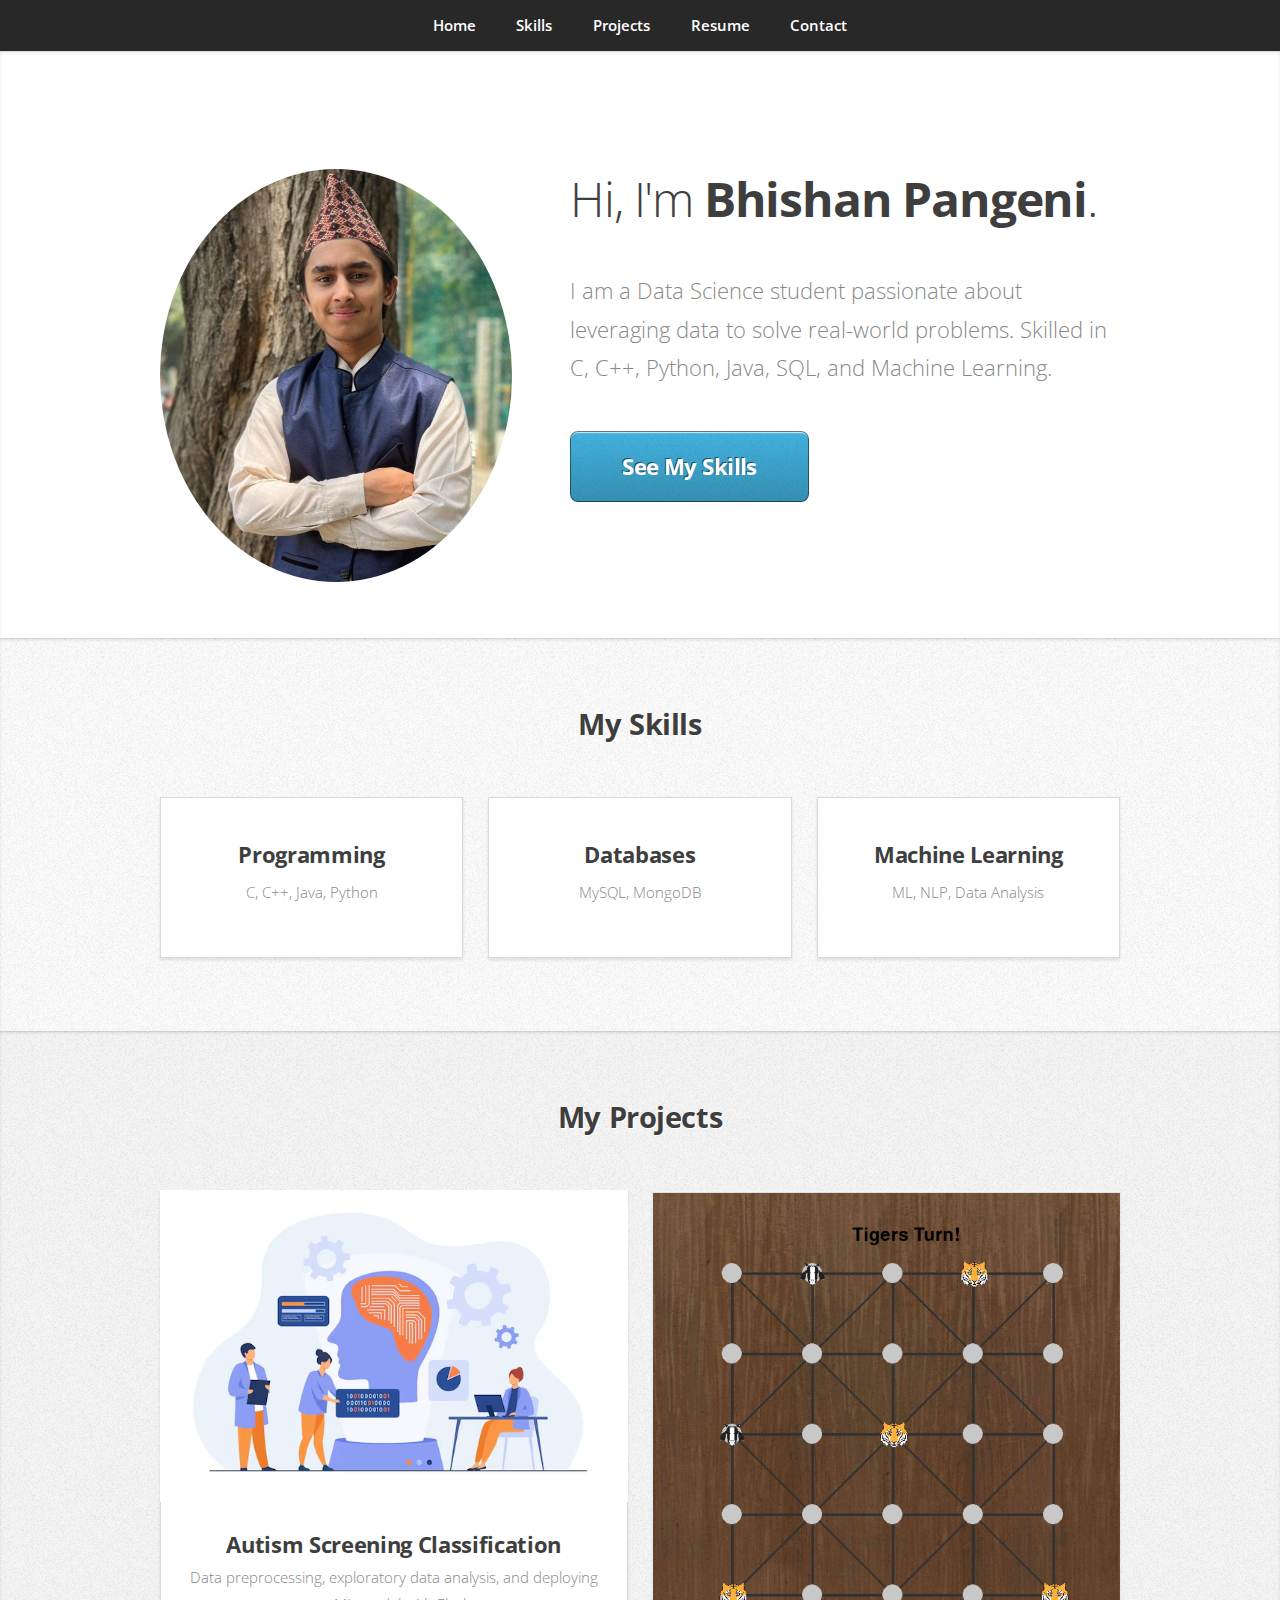
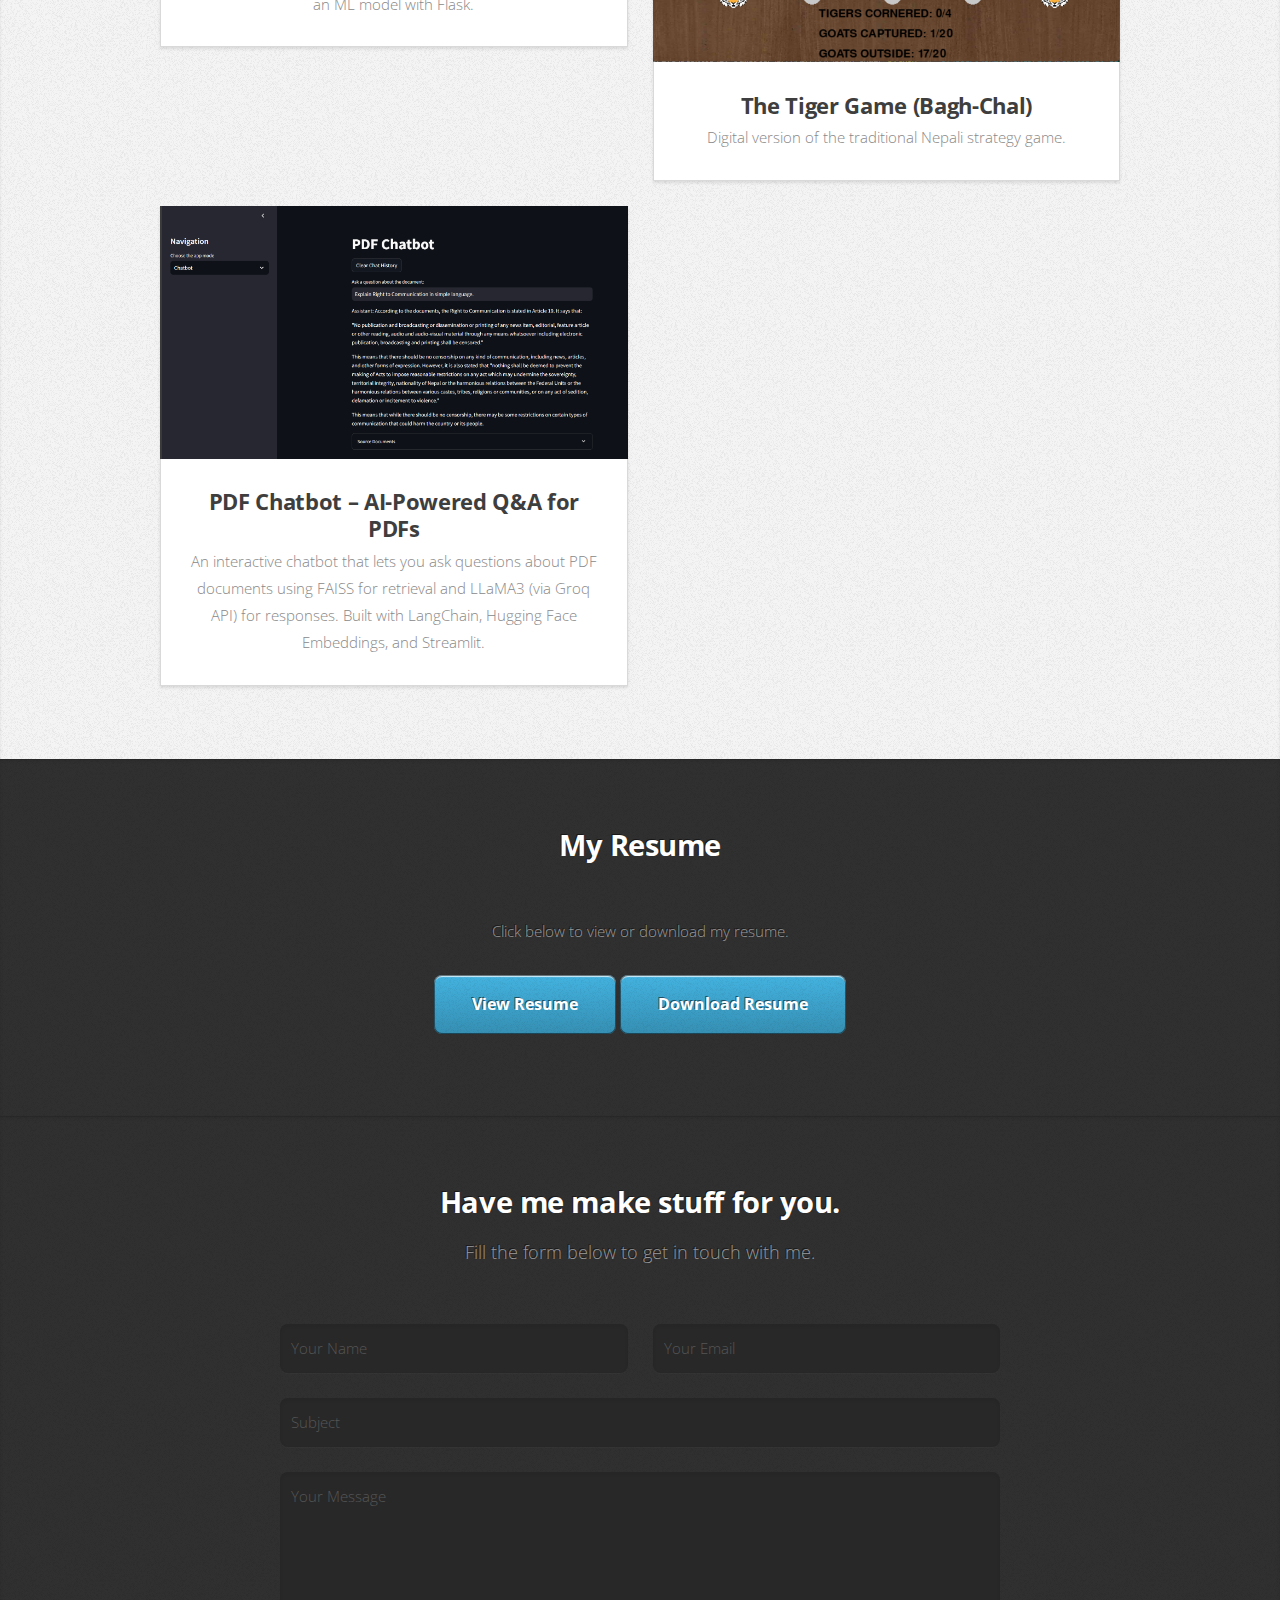
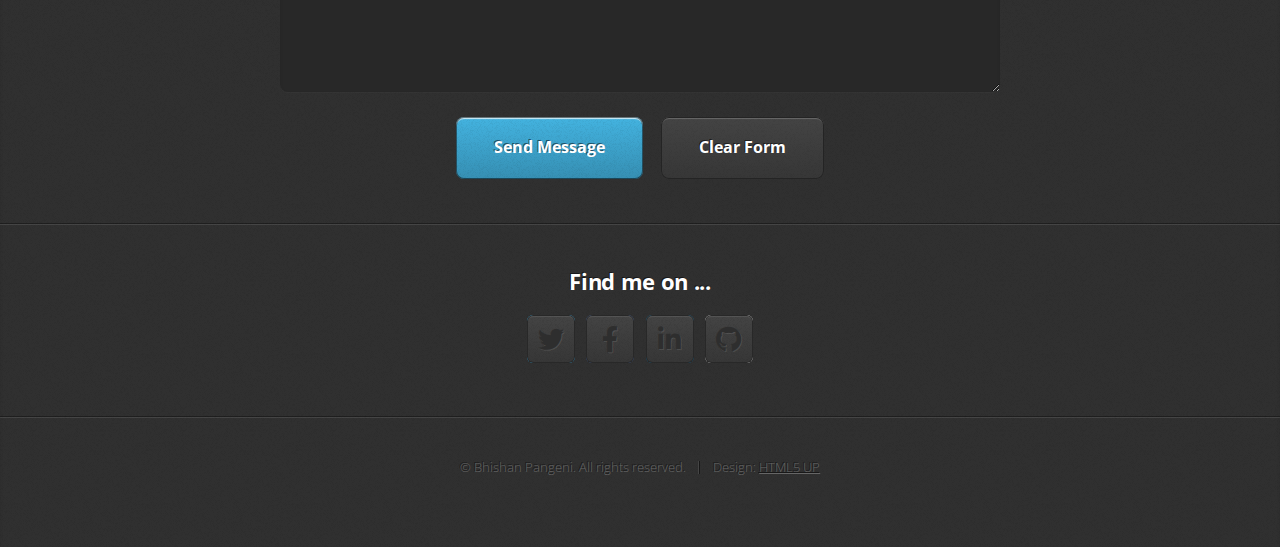
<file: index.html>
<!DOCTYPE HTML>
<html lang="en">
<head>
    <meta charset="utf-8" name="viewport" content="width=device-width, initial-scale=1" />
    <meta name="description" content="General about Bhishan Pangeni" />
    <meta name="author" content="Bhishan Pangeni" />
    <title>Bhishan Pangeni</title>

    <!-- Favicon -->
    <link rel="icon" href="https://bhishanpangeni.com.np/assets/favicon.ico" type="image/x-icon" />
    
    <!-- Stylesheets -->
    <!-- <link rel="stylesheet" href="https://cdnjs.cloudflare.com/ajax/libs/font-awesome/4.7.0/css/font-awesome.min.css"> -->
    <link rel="stylesheet" href="assets/css/main.css" />
</head>

<body class="is-preload">

    <!-- Navigation -->
    <nav id="nav">
        <ul class="container">
            <li><a href="#top">Home</a></li>
            <li><a href="#work">Skills</a></li>
            <li><a href="#portfolio">Projects</a></li>
            <li><a href="#resume">Resume</a></li>
            <li><a href="#contact">Contact</a></li>
        </ul>
    </nav>

    <!-- Home Section -->
    <article id="top" class="wrapper style1">
        <div class="container">
            <div class="row">
                <div class="col-4 col-5-large col-12-medium">
                    <span class="image fit"><img src="images/BhishanPangeni_photo_half.jpg" alt="Bhishan Pangeni" /></span>
                </div>
                <div class="col-8 col-7-large col-12-medium">
                    <header>
                        <h1>Hi, I'm <strong>Bhishan Pangeni</strong>.</h1>
                    </header>
                    <p>I am a Data Science student passionate about leveraging data to solve real-world problems.
                        Skilled in C, C++, Python, Java, SQL, and Machine Learning.</p>
                    <a href="#work" class="button large scrolly">See My Skills</a>
                </div>
            </div>
        </div>
    </article>

    <!-- Skills Section -->
    <article id="work" class="wrapper style2">
        <div class="container">
            <header>
                <h2>My Skills</h2>
            </header>
            <div class="row aln-center">
                <div class="col-4 col-6-medium col-12-small">
                    <section class="box style1">
                        <h3>Programming</h3>
                        <p>C, C++, Java, Python</p>
                    </section>
                </div>
                <div class="col-4 col-6-medium col-12-small">
                    <section class="box style1">
                        <h3>Databases</h3>
                        <p>MySQL, MongoDB</p>
                    </section>
                </div>
                <div class="col-4 col-6-medium col-12-small">
                    <section class="box style1">
                        <h3>Machine Learning</h3>
                        <p>ML, NLP, Data Analysis</p>
                    </section>
                </div>
            </div>
        </div>
    </article>

    <!-- Projects Section -->
    <article id="portfolio" class="wrapper style3">
        <div class="container">
            <header>
                <h2>My Projects</h2>
            </header>
            <div class="row">
                <div class="col-6 col-12-medium">
                    <article class="box style2">
                        <a href="https://github.com/bhishanP/Autism-Prediction" class="image featured"><img src="images/Autism.avif" alt="Autism Screening" /></a>
                        <h3><a href="https://github.com/bhishanP/Autism-Prediction">Autism Screening Classification</a></h3>
                        <p>Data preprocessing, exploratory data analysis, and deploying an ML model with Flask.</p>
                    </article>
                </div>
                <div class="col-6 col-12-medium">
                    <article class="box style2">
                        <a href="https://github.com/bhishanP/Bagh-Chal" class="image featured">
                            <img src="images/BaghChal.png" alt="Bagh Chal" />
                        </a>
                        <h3><a href="https://github.com/bhishanP/Bagh-Chal">The Tiger Game (Bagh-Chal)</a></h3>
                        <p>Digital version of the traditional Nepali strategy game.</p>
                    </article>
                </div>
                <div class="col-6 col-12-medium">
                    <article class="box style2">
                        <a href="https://github.com/bhishanP/AskLegal" class="image featured">
                            <img src="images/AskLegal.png" alt="AskLegal" />
                        </a>
                        <h3><a href="https://github.com/bhishanP/AskLegal">PDF Chatbot – AI-Powered Q&A for PDFs</a></h3>
                        <p>An interactive chatbot that lets you ask questions about PDF documents using FAISS for retrieval and LLaMA3 (via Groq API) for responses. Built with LangChain, Hugging Face Embeddings, and Streamlit.</p>
                    </article>
                </div>
            </div>
        </div>
    </article>

    <!-- Resume Section -->
    <article id="resume" class="wrapper style4">
        <div class="container medium">
            <header>
                <h2>My Resume</h2>
            </header>
            <p>Click below to view or download my resume.</p>
            <div class="row aln-center">
                <div class="col-12">
                    <a href="https://drive.google.com/file/d/1sBPSlutgo-RVxF3z5ptQyAJtldnj8dp5/view?usp=sharing" target="_blank" rel="noopener" class="button">View Resume</a>
                    <a href="https://drive.google.com/file/d/1sBPSlutgo-RVxF3z5ptQyAJtldnj8dp5/view?usp=sharing" download class="button">Download Resume</a>
                </div>
            </div>
        </div>
    </article>

    <!-- Contact Section -->
    <article id="contact" class="wrapper style4">
        <div class="container medium">
            <header>
                <h2>Have me make stuff for you.</h2>
                <p>Fill the form below to get in touch with me.</p>
            </header>
            <form action="https://formspree.io/f/xvgzqdvp" method="POST">
                <div class="row">
                    <div class="col-6 col-12-small">
                        <input type="text" name="name" placeholder="Your Name" required />
                    </div>
                    <div class="col-6 col-12-small">
                        <input type="text" name="email" placeholder="Your Email" required />
                    </div>
                    <div class="col-12">
                        <input type="text" name="subject" placeholder="Subject" required />
                    </div>
                    <div class="col-12">
                        <textarea name="message" placeholder="Your Message" required></textarea>
                    </div>
                    <div class="col-12">
                        <ul class="actions">
                            <li><input type="submit" value="Send Message" /></li>
                            <li><input type="reset" value="Clear Form" class="alt" /></li>
                        </ul>
                    </div>
                </div>
            </form>
        </div>
        <div class="col-12">
            <hr />
            <h3>Find me on ...</h3>
            <ul class="social">
                <li><a href="https://x.com/BhishanPangeni" class="icon brands fa-twitter"><span class="label">Twitter</span></a></li>
                <li><a href="https://www.facebook.com/bhishan666" class="icon brands fa-facebook-f"><span class="label">Facebook</span></a></li>
                <li><a href="https://www.linkedin.com/in/bhishanP" class="icon brands fa-linkedin-in"><span class="label">LinkedIn</span></a></li>
                <li><a href="https://github.com/bhishanP/" class="icon brands fa-github"><span class="label">Github</span></a></li>
            </ul>
            <hr />
        </div>
    </div>
    <footer>
        <ul id="copyright">
            <li>&copy; Bhishan Pangeni. All rights reserved.</li><li>Design: <a href="http://html5up.net">HTML5 UP</a></li>
        </ul>
    </footer>
</div>
    </article>

    <!-- Scripts -->
    <script src="assets/js/jquery.min.js"></script>
    <script src="assets/js/jquery.scrolly.min.js"></script>
    <script src="assets/js/browser.min.js"></script>
    <script src="assets/js/breakpoints.min.js"></script>
    <script src="assets/js/util.js"></script>
    <script src="assets/js/main.js"></script>

    <!-- Cloudflare Security Script (Replace with your Cloudflare script) -->
    <!-- <script defer src="https://your-cloudflare-script.js"></script> -->

</body>
</html>
</file>
<file: assets/css/main.css>
@import url("https://fonts.googleapis.com/css?family=Open+Sans:300,300italic,600,600italic,700");
@import url("fontawesome-all.min.css");

/*
	Miniport by HTML5 UP
	html5up.net | @ajlkn
	Free for personal and commercial use under the CCA 3.0 license (html5up.net/license)
*/

html, body, div, span, applet, object,
iframe, h1, h2, h3, h4, h5, h6, p, blockquote,
pre, a, abbr, acronym, address, big, cite,
code, del, dfn, em, img, ins, kbd, q, s, samp,
small, strike, strong, sub, sup, tt, var, b,
u, i, center, dl, dt, dd, ol, ul, li, fieldset,
form, label, legend, table, caption, tbody,
tfoot, thead, tr, th, td, article, aside,
canvas, details, embed, figure, figcaption,
footer, header, hgroup, menu, nav, output, ruby,
section, summary, time, mark, audio, video {
	margin: 0;
	padding: 0;
	border: 0;
	font-size: 100%;
	font: inherit;
	vertical-align: baseline;}

article, aside, details, figcaption, figure,
footer, header, hgroup, menu, nav, section {
	display: block;}

body {
	line-height: 1;
}

ol, ul {
	list-style: none;
}

blockquote, q {
	quotes: none;
}

	blockquote:before, blockquote:after, q:before, q:after {
		content: '';
		content: none;
	}

table {
	border-collapse: collapse;
	border-spacing: 0;
}

body {
	-webkit-text-size-adjust: none;
}

mark {
	background-color: transparent;
	color: inherit;
}

input::-moz-focus-inner {
	border: 0;
	padding: 0;
}

input, select, textarea {
	-moz-appearance: none;
	-webkit-appearance: none;
	-ms-appearance: none;
	appearance: none;
}

/* Basic */

	html {
		box-sizing: border-box;
	}

	*, *:before, *:after {
		box-sizing: inherit;
	}

	body {
		padding-top: 3.5em;
	}

		body.is-preload *, body.is-preload *:before, body.is-preload *:after {
			-moz-animation: none !important;
			-webkit-animation: none !important;
			-ms-animation: none !important;
			animation: none !important;
			-moz-transition: none !important;
			-webkit-transition: none !important;
			-ms-transition: none !important;
			transition: none !important;
		}

	body, input, textarea, select {
		font-family: 'Open Sans', sans-serif;
		line-height: 1.85em;
		color: #888;
		font-weight: 300;
		font-size: 13pt;
	}

	a {
		-moz-transition: color .2s ease-in-out;
		-webkit-transition: color .2s ease-in-out;
		-ms-transition: color .2s ease-in-out;
		transition: color .2s ease-in-out;
		color: #43B3E0;
		text-decoration: underline;
	}

		a:hover {
			color: #43bff0 !important;
		}

		a img {
			border: 0;
		}

	b, strong {
		font-weight: 600;
		color: #3e3e3e;
	}

	i, em {
		font-style: italic;
	}

	sub {
		position: relative;
		top: 0.5em;
		font-size: 0.8em;
	}

	sup {
		position: relative;
		top: -0.5em;
		font-size: 0.8em;
	}

	blockquote {
		border-left: solid 0.75em #eee;
		padding: 1em 0 1em 1.5em;
		font-style: italic;
	}

	h1, h2, h3, h4, h5, h6 {
		color: #3e3e3e;
		margin: 0 0 0.75em 0;
	}

	h1 a, h2 a, h3 a, h4 a, h5 a, h6 a {
		text-decoration: none;
		color: inherit;
	}

	h2, h3, h4, h5, h6 {
		font-weight: 700;
	}

	h1 {
		font-size: 3.25em;
		letter-spacing: -0.025em;
		font-weight: 300;
	}

		h1 strong {
			font-weight: 700;
		}

	h2 {
		font-size: 2em;
		letter-spacing: -0.015em;
	}

	h3 {
		font-size: 1.5em;
		letter-spacing: -0.015em;
	}

	em, i {
		font-style: italic;
	}

	br.clear {
		clear: both;
	}

	hr {
		border: 0;
		border-top: solid 1px #444;
		border-top-color: rgba(0, 0, 0, 0.35);
		box-shadow: 0px 1px 0px 0px rgba(255, 255, 255, 0.1);
		height: 1px;
		margin: 3em 0;
	}

	p, ul, ol, dl, table {
		margin-bottom: 2em;
	}

	header {
		margin: 0 0 3em 0;
	}

		header > p {
			font-size: 1.25em;
			margin: 0;
		}

	footer {
		margin: 3em 0 0 0;
	}

		footer > p {
			font-size: 1.25em;
		}

/* Container */

	.container {
		margin: 0 auto;
		max-width: calc(100% - 50px);
		width: 1200px;
	}

		.container.medium {
			width: 900px;
		}

		@media screen and (max-width: 1680px) {

			.container {
				width: 1200px;
			}

				.container.medium {
					width: 900px;
				}

		}

		@media screen and (max-width: 1280px) {

			.container {
				width: 960px;
			}

				.container.medium {
					width: 720px;
				}

		}

		@media screen and (max-width: 980px) {

			.container {
				width: 100%;
			}

				.container.medium {
					width: 75%;
				}

		}

		@media screen and (max-width: 736px) {

			.container {
				width: 100%;
				max-width: calc(100% - 30px);
			}

				.container.medium {
					width: 100%;
				}

		}

/* Row */

	.row {
		display: flex;
		flex-wrap: wrap;
		box-sizing: border-box;
		align-items: stretch;
	}

		.row > * {
			box-sizing: border-box;
		}

		.row.gtr-uniform > * > :last-child {
			margin-bottom: 0;
		}

		.row.aln-left {
			justify-content: flex-start;
		}

		.row.aln-center {
			justify-content: center;
		}

		.row.aln-right {
			justify-content: flex-end;
		}

		.row.aln-top {
			align-items: flex-start;
		}

		.row.aln-middle {
			align-items: center;
		}

		.row.aln-bottom {
			align-items: flex-end;
		}

		.row > .imp {
			order: -1;
		}

		.row > .col-1 {
			width: 8.33333%;
		}

		.row > .off-1 {
			margin-left: 8.33333%;
		}

		.row > .col-2 {
			width: 16.66667%;
		}

		.row > .off-2 {
			margin-left: 16.66667%;
		}

		.row > .col-3 {
			width: 25%;
		}

		.row > .off-3 {
			margin-left: 25%;
		}

		.row > .col-4 {
			width: 33.33333%;
		}

		.row > .off-4 {
			margin-left: 33.33333%;
		}

		.row > .col-5 {
			width: 41.66667%;
		}

		.row > .off-5 {
			margin-left: 41.66667%;
		}

		.row > .col-6 {
			width: 50%;
		}

		.row > .off-6 {
			margin-left: 50%;
		}

		.row > .col-7 {
			width: 58.33333%;
		}

		.row > .off-7 {
			margin-left: 58.33333%;
		}

		.row > .col-8 {
			width: 66.66667%;
		}

		.row > .off-8 {
			margin-left: 66.66667%;
		}

		.row > .col-9 {
			width: 75%;
		}

		.row > .off-9 {
			margin-left: 75%;
		}

		.row > .col-10 {
			width: 83.33333%;
		}

		.row > .off-10 {
			margin-left: 83.33333%;
		}

		.row > .col-11 {
			width: 91.66667%;
		}

		.row > .off-11 {
			margin-left: 91.66667%;
		}

		.row > .col-12 {
			width: 100%;
		}

		.row > .off-12 {
			margin-left: 100%;
		}

		.row.gtr-0 {
			margin-top: 0px;
			margin-left: 0px;
		}

			.row.gtr-0 > * {
				padding: 0px 0 0 0px;
			}

			.row.gtr-0.gtr-uniform {
				margin-top: 0px;
			}

				.row.gtr-0.gtr-uniform > * {
					padding-top: 0px;
				}

		.row.gtr-25 {
			margin-top: -6.25px;
			margin-left: -6.25px;
		}

			.row.gtr-25 > * {
				padding: 6.25px 0 0 6.25px;
			}

			.row.gtr-25.gtr-uniform {
				margin-top: -6.25px;
			}

				.row.gtr-25.gtr-uniform > * {
					padding-top: 6.25px;
				}

		.row.gtr-50 {
			margin-top: -12.5px;
			margin-left: -12.5px;
		}

			.row.gtr-50 > * {
				padding: 12.5px 0 0 12.5px;
			}

			.row.gtr-50.gtr-uniform {
				margin-top: -12.5px;
			}

				.row.gtr-50.gtr-uniform > * {
					padding-top: 12.5px;
				}

		.row {
			margin-top: -25px;
			margin-left: -25px;
		}

			.row > * {
				padding: 25px 0 0 25px;
			}

			.row.gtr-uniform {
				margin-top: -25px;
			}

				.row.gtr-uniform > * {
					padding-top: 25px;
				}

		.row.gtr-150 {
			margin-top: -37.5px;
			margin-left: -37.5px;
		}

			.row.gtr-150 > * {
				padding: 37.5px 0 0 37.5px;
			}

			.row.gtr-150.gtr-uniform {
				margin-top: -37.5px;
			}

				.row.gtr-150.gtr-uniform > * {
					padding-top: 37.5px;
				}

		.row.gtr-200 {
			margin-top: -50px;
			margin-left: -50px;
		}

			.row.gtr-200 > * {
				padding: 50px 0 0 50px;
			}

			.row.gtr-200.gtr-uniform {
				margin-top: -50px;
			}

				.row.gtr-200.gtr-uniform > * {
					padding-top: 50px;
				}

		@media screen and (max-width: 1680px) {

			.row {
				display: flex;
				flex-wrap: wrap;
				box-sizing: border-box;
				align-items: stretch;
			}

				.row > * {
					box-sizing: border-box;
				}

				.row.gtr-uniform > * > :last-child {
					margin-bottom: 0;
				}

				.row.aln-left {
					justify-content: flex-start;
				}

				.row.aln-center {
					justify-content: center;
				}

				.row.aln-right {
					justify-content: flex-end;
				}

				.row.aln-top {
					align-items: flex-start;
				}

				.row.aln-middle {
					align-items: center;
				}

				.row.aln-bottom {
					align-items: flex-end;
				}

				.row > .imp-xlarge {
					order: -1;
				}

				.row > .col-1-xlarge {
					width: 8.33333%;
				}

				.row > .off-1-xlarge {
					margin-left: 8.33333%;
				}

				.row > .col-2-xlarge {
					width: 16.66667%;
				}

				.row > .off-2-xlarge {
					margin-left: 16.66667%;
				}

				.row > .col-3-xlarge {
					width: 25%;
				}

				.row > .off-3-xlarge {
					margin-left: 25%;
				}

				.row > .col-4-xlarge {
					width: 33.33333%;
				}

				.row > .off-4-xlarge {
					margin-left: 33.33333%;
				}

				.row > .col-5-xlarge {
					width: 41.66667%;
				}

				.row > .off-5-xlarge {
					margin-left: 41.66667%;
				}

				.row > .col-6-xlarge {
					width: 50%;
				}

				.row > .off-6-xlarge {
					margin-left: 50%;
				}

				.row > .col-7-xlarge {
					width: 58.33333%;
				}

				.row > .off-7-xlarge {
					margin-left: 58.33333%;
				}

				.row > .col-8-xlarge {
					width: 66.66667%;
				}

				.row > .off-8-xlarge {
					margin-left: 66.66667%;
				}

				.row > .col-9-xlarge {
					width: 75%;
				}

				.row > .off-9-xlarge {
					margin-left: 75%;
				}

				.row > .col-10-xlarge {
					width: 83.33333%;
				}

				.row > .off-10-xlarge {
					margin-left: 83.33333%;
				}

				.row > .col-11-xlarge {
					width: 91.66667%;
				}

				.row > .off-11-xlarge {
					margin-left: 91.66667%;
				}

				.row > .col-12-xlarge {
					width: 100%;
				}

				.row > .off-12-xlarge {
					margin-left: 100%;
				}

				.row.gtr-0 {
					margin-top: 0px;
					margin-left: 0px;
				}

					.row.gtr-0 > * {
						padding: 0px 0 0 0px;
					}

					.row.gtr-0.gtr-uniform {
						margin-top: 0px;
					}

						.row.gtr-0.gtr-uniform > * {
							padding-top: 0px;
						}

				.row.gtr-25 {
					margin-top: -6.25px;
					margin-left: -6.25px;
				}

					.row.gtr-25 > * {
						padding: 6.25px 0 0 6.25px;
					}

					.row.gtr-25.gtr-uniform {
						margin-top: -6.25px;
					}

						.row.gtr-25.gtr-uniform > * {
							padding-top: 6.25px;
						}

				.row.gtr-50 {
					margin-top: -12.5px;
					margin-left: -12.5px;
				}

					.row.gtr-50 > * {
						padding: 12.5px 0 0 12.5px;
					}

					.row.gtr-50.gtr-uniform {
						margin-top: -12.5px;
					}

						.row.gtr-50.gtr-uniform > * {
							padding-top: 12.5px;
						}

				.row {
					margin-top: -25px;
					margin-left: -25px;
				}

					.row > * {
						padding: 25px 0 0 25px;
					}

					.row.gtr-uniform {
						margin-top: -25px;
					}

						.row.gtr-uniform > * {
							padding-top: 25px;
						}

				.row.gtr-150 {
					margin-top: -37.5px;
					margin-left: -37.5px;
				}

					.row.gtr-150 > * {
						padding: 37.5px 0 0 37.5px;
					}

					.row.gtr-150.gtr-uniform {
						margin-top: -37.5px;
					}

						.row.gtr-150.gtr-uniform > * {
							padding-top: 37.5px;
						}

				.row.gtr-200 {
					margin-top: -50px;
					margin-left: -50px;
				}

					.row.gtr-200 > * {
						padding: 50px 0 0 50px;
					}

					.row.gtr-200.gtr-uniform {
						margin-top: -50px;
					}

						.row.gtr-200.gtr-uniform > * {
							padding-top: 50px;
						}

		}

		@media screen and (max-width: 1280px) {

			.row {
				display: flex;
				flex-wrap: wrap;
				box-sizing: border-box;
				align-items: stretch;
			}

				.row > * {
					box-sizing: border-box;
				}

				.row.gtr-uniform > * > :last-child {
					margin-bottom: 0;
				}

				.row.aln-left {
					justify-content: flex-start;
				}

				.row.aln-center {
					justify-content: center;
				}

				.row.aln-right {
					justify-content: flex-end;
				}

				.row.aln-top {
					align-items: flex-start;
				}

				.row.aln-middle {
					align-items: center;
				}

				.row.aln-bottom {
					align-items: flex-end;
				}

				.row > .imp-large {
					order: -1;
				}

				.row > .col-1-large {
					width: 8.33333%;
				}

				.row > .off-1-large {
					margin-left: 8.33333%;
				}

				.row > .col-2-large {
					width: 16.66667%;
				}

				.row > .off-2-large {
					margin-left: 16.66667%;
				}

				.row > .col-3-large {
					width: 25%;
				}

				.row > .off-3-large {
					margin-left: 25%;
				}

				.row > .col-4-large {
					width: 33.33333%;
				}

				.row > .off-4-large {
					margin-left: 33.33333%;
				}

				.row > .col-5-large {
					width: 41.66667%;
				}

				.row > .off-5-large {
					margin-left: 41.66667%;
				}

				.row > .col-6-large {
					width: 50%;
				}

				.row > .off-6-large {
					margin-left: 50%;
				}

				.row > .col-7-large {
					width: 58.33333%;
				}

				.row > .off-7-large {
					margin-left: 58.33333%;
				}

				.row > .col-8-large {
					width: 66.66667%;
				}

				.row > .off-8-large {
					margin-left: 66.66667%;
				}

				.row > .col-9-large {
					width: 75%;
				}

				.row > .off-9-large {
					margin-left: 75%;
				}

				.row > .col-10-large {
					width: 83.33333%;
				}

				.row > .off-10-large {
					margin-left: 83.33333%;
				}

				.row > .col-11-large {
					width: 91.66667%;
				}

				.row > .off-11-large {
					margin-left: 91.66667%;
				}

				.row > .col-12-large {
					width: 100%;
				}

				.row > .off-12-large {
					margin-left: 100%;
				}

				.row.gtr-0 {
					margin-top: 0px;
					margin-left: 0px;
				}

					.row.gtr-0 > * {
						padding: 0px 0 0 0px;
					}

					.row.gtr-0.gtr-uniform {
						margin-top: 0px;
					}

						.row.gtr-0.gtr-uniform > * {
							padding-top: 0px;
						}

				.row.gtr-25 {
					margin-top: -6.25px;
					margin-left: -6.25px;
				}

					.row.gtr-25 > * {
						padding: 6.25px 0 0 6.25px;
					}

					.row.gtr-25.gtr-uniform {
						margin-top: -6.25px;
					}

						.row.gtr-25.gtr-uniform > * {
							padding-top: 6.25px;
						}

				.row.gtr-50 {
					margin-top: -12.5px;
					margin-left: -12.5px;
				}

					.row.gtr-50 > * {
						padding: 12.5px 0 0 12.5px;
					}

					.row.gtr-50.gtr-uniform {
						margin-top: -12.5px;
					}

						.row.gtr-50.gtr-uniform > * {
							padding-top: 12.5px;
						}

				.row {
					margin-top: -25px;
					margin-left: -25px;
				}

					.row > * {
						padding: 25px 0 0 25px;
					}

					.row.gtr-uniform {
						margin-top: -25px;
					}

						.row.gtr-uniform > * {
							padding-top: 25px;
						}

				.row.gtr-150 {
					margin-top: -37.5px;
					margin-left: -37.5px;
				}

					.row.gtr-150 > * {
						padding: 37.5px 0 0 37.5px;
					}

					.row.gtr-150.gtr-uniform {
						margin-top: -37.5px;
					}

						.row.gtr-150.gtr-uniform > * {
							padding-top: 37.5px;
						}

				.row.gtr-200 {
					margin-top: -50px;
					margin-left: -50px;
				}

					.row.gtr-200 > * {
						padding: 50px 0 0 50px;
					}

					.row.gtr-200.gtr-uniform {
						margin-top: -50px;
					}

						.row.gtr-200.gtr-uniform > * {
							padding-top: 50px;
						}

		}

		@media screen and (max-width: 980px) {

			.row {
				display: flex;
				flex-wrap: wrap;
				box-sizing: border-box;
				align-items: stretch;
			}

				.row > * {
					box-sizing: border-box;
				}

				.row.gtr-uniform > * > :last-child {
					margin-bottom: 0;
				}

				.row.aln-left {
					justify-content: flex-start;
				}

				.row.aln-center {
					justify-content: center;
				}

				.row.aln-right {
					justify-content: flex-end;
				}

				.row.aln-top {
					align-items: flex-start;
				}

				.row.aln-middle {
					align-items: center;
				}

				.row.aln-bottom {
					align-items: flex-end;
				}

				.row > .imp-medium {
					order: -1;
				}

				.row > .col-1-medium {
					width: 8.33333%;
				}

				.row > .off-1-medium {
					margin-left: 8.33333%;
				}

				.row > .col-2-medium {
					width: 16.66667%;
				}

				.row > .off-2-medium {
					margin-left: 16.66667%;
				}

				.row > .col-3-medium {
					width: 25%;
				}

				.row > .off-3-medium {
					margin-left: 25%;
				}

				.row > .col-4-medium {
					width: 33.33333%;
				}

				.row > .off-4-medium {
					margin-left: 33.33333%;
				}

				.row > .col-5-medium {
					width: 41.66667%;
				}

				.row > .off-5-medium {
					margin-left: 41.66667%;
				}

				.row > .col-6-medium {
					width: 50%;
				}

				.row > .off-6-medium {
					margin-left: 50%;
				}

				.row > .col-7-medium {
					width: 58.33333%;
				}

				.row > .off-7-medium {
					margin-left: 58.33333%;
				}

				.row > .col-8-medium {
					width: 66.66667%;
				}

				.row > .off-8-medium {
					margin-left: 66.66667%;
				}

				.row > .col-9-medium {
					width: 75%;
				}

				.row > .off-9-medium {
					margin-left: 75%;
				}

				.row > .col-10-medium {
					width: 83.33333%;
				}

				.row > .off-10-medium {
					margin-left: 83.33333%;
				}

				.row > .col-11-medium {
					width: 91.66667%;
				}

				.row > .off-11-medium {
					margin-left: 91.66667%;
				}

				.row > .col-12-medium {
					width: 100%;
				}

				.row > .off-12-medium {
					margin-left: 100%;
				}

				.row.gtr-0 {
					margin-top: 0px;
					margin-left: 0px;
				}

					.row.gtr-0 > * {
						padding: 0px 0 0 0px;
					}

					.row.gtr-0.gtr-uniform {
						margin-top: 0px;
					}

						.row.gtr-0.gtr-uniform > * {
							padding-top: 0px;
						}

				.row.gtr-25 {
					margin-top: -6.25px;
					margin-left: -6.25px;
				}

					.row.gtr-25 > * {
						padding: 6.25px 0 0 6.25px;
					}

					.row.gtr-25.gtr-uniform {
						margin-top: -6.25px;
					}

						.row.gtr-25.gtr-uniform > * {
							padding-top: 6.25px;
						}

				.row.gtr-50 {
					margin-top: -12.5px;
					margin-left: -12.5px;
				}

					.row.gtr-50 > * {
						padding: 12.5px 0 0 12.5px;
					}

					.row.gtr-50.gtr-uniform {
						margin-top: -12.5px;
					}

						.row.gtr-50.gtr-uniform > * {
							padding-top: 12.5px;
						}

				.row {
					margin-top: -25px;
					margin-left: -25px;
				}

					.row > * {
						padding: 25px 0 0 25px;
					}

					.row.gtr-uniform {
						margin-top: -25px;
					}

						.row.gtr-uniform > * {
							padding-top: 25px;
						}

				.row.gtr-150 {
					margin-top: -37.5px;
					margin-left: -37.5px;
				}

					.row.gtr-150 > * {
						padding: 37.5px 0 0 37.5px;
					}

					.row.gtr-150.gtr-uniform {
						margin-top: -37.5px;
					}

						.row.gtr-150.gtr-uniform > * {
							padding-top: 37.5px;
						}

				.row.gtr-200 {
					margin-top: -50px;
					margin-left: -50px;
				}

					.row.gtr-200 > * {
						padding: 50px 0 0 50px;
					}

					.row.gtr-200.gtr-uniform {
						margin-top: -50px;
					}

						.row.gtr-200.gtr-uniform > * {
							padding-top: 50px;
						}

		}

		@media screen and (max-width: 736px) {

			.row {
				display: flex;
				flex-wrap: wrap;
				box-sizing: border-box;
				align-items: stretch;
			}

				.row > * {
					box-sizing: border-box;
				}

				.row.gtr-uniform > * > :last-child {
					margin-bottom: 0;
				}

				.row.aln-left {
					justify-content: flex-start;
				}

				.row.aln-center {
					justify-content: center;
				}

				.row.aln-right {
					justify-content: flex-end;
				}

				.row.aln-top {
					align-items: flex-start;
				}

				.row.aln-middle {
					align-items: center;
				}

				.row.aln-bottom {
					align-items: flex-end;
				}

				.row > .imp-small {
					order: -1;
				}

				.row > .col-1-small {
					width: 8.33333%;
				}

				.row > .off-1-small {
					margin-left: 8.33333%;
				}

				.row > .col-2-small {
					width: 16.66667%;
				}

				.row > .off-2-small {
					margin-left: 16.66667%;
				}

				.row > .col-3-small {
					width: 25%;
				}

				.row > .off-3-small {
					margin-left: 25%;
				}

				.row > .col-4-small {
					width: 33.33333%;
				}

				.row > .off-4-small {
					margin-left: 33.33333%;
				}

				.row > .col-5-small {
					width: 41.66667%;
				}

				.row > .off-5-small {
					margin-left: 41.66667%;
				}

				.row > .col-6-small {
					width: 50%;
				}

				.row > .off-6-small {
					margin-left: 50%;
				}

				.row > .col-7-small {
					width: 58.33333%;
				}

				.row > .off-7-small {
					margin-left: 58.33333%;
				}

				.row > .col-8-small {
					width: 66.66667%;
				}

				.row > .off-8-small {
					margin-left: 66.66667%;
				}

				.row > .col-9-small {
					width: 75%;
				}

				.row > .off-9-small {
					margin-left: 75%;
				}

				.row > .col-10-small {
					width: 83.33333%;
				}

				.row > .off-10-small {
					margin-left: 83.33333%;
				}

				.row > .col-11-small {
					width: 91.66667%;
				}

				.row > .off-11-small {
					margin-left: 91.66667%;
				}

				.row > .col-12-small {
					width: 100%;
				}

				.row > .off-12-small {
					margin-left: 100%;
				}

				.row.gtr-0 {
					margin-top: 0px;
					margin-left: 0px;
				}

					.row.gtr-0 > * {
						padding: 0px 0 0 0px;
					}

					.row.gtr-0.gtr-uniform {
						margin-top: 0px;
					}

						.row.gtr-0.gtr-uniform > * {
							padding-top: 0px;
						}

				.row.gtr-25 {
					margin-top: -3.75px;
					margin-left: -3.75px;
				}

					.row.gtr-25 > * {
						padding: 3.75px 0 0 3.75px;
					}

					.row.gtr-25.gtr-uniform {
						margin-top: -3.75px;
					}

						.row.gtr-25.gtr-uniform > * {
							padding-top: 3.75px;
						}

				.row.gtr-50 {
					margin-top: -7.5px;
					margin-left: -7.5px;
				}

					.row.gtr-50 > * {
						padding: 7.5px 0 0 7.5px;
					}

					.row.gtr-50.gtr-uniform {
						margin-top: -7.5px;
					}

						.row.gtr-50.gtr-uniform > * {
							padding-top: 7.5px;
						}

				.row {
					margin-top: -15px;
					margin-left: -15px;
				}

					.row > * {
						padding: 15px 0 0 15px;
					}

					.row.gtr-uniform {
						margin-top: -15px;
					}

						.row.gtr-uniform > * {
							padding-top: 15px;
						}

				.row.gtr-150 {
					margin-top: -22.5px;
					margin-left: -22.5px;
				}

					.row.gtr-150 > * {
						padding: 22.5px 0 0 22.5px;
					}

					.row.gtr-150.gtr-uniform {
						margin-top: -22.5px;
					}

						.row.gtr-150.gtr-uniform > * {
							padding-top: 22.5px;
						}

				.row.gtr-200 {
					margin-top: -30px;
					margin-left: -30px;
				}

					.row.gtr-200 > * {
						padding: 30px 0 0 30px;
					}

					.row.gtr-200.gtr-uniform {
						margin-top: -30px;
					}

						.row.gtr-200.gtr-uniform > * {
							padding-top: 30px;
						}

		}

/* Form */

	form label {
		color: #3e3e3e;
		font-weight: 700;
		display: block;
		margin: 0 0 0.5em 0;
	}

	form input[type=text],
	form input[type=email],
	form input[type=password],
	form select,
	form textarea {
		-moz-transition: background .2s ease-in-out, box-shadow .2s ease-in-out;
		-webkit-transition: background .2s ease-in-out, box-shadow .2s ease-in-out;
		-ms-transition: background .2s ease-in-out, box-shadow .2s ease-in-out;
		transition: background .2s ease-in-out, box-shadow .2s ease-in-out;
		-webkit-appearance: none;
		display: block;
		border: 0;
		padding: 0.75em;
		font-size: 1em;
		border-radius: 8px;
		border: solid 1px #ddd;
		background: #fff;
		color: #bbb;
		box-shadow: inset 0px 2px 3px 1px rgba(0, 0, 0, 0.05), 0px 1px 0px 0px rgba(255, 255, 255, 0.025);
		width: 100%;
	}

		form input[type=text]:focus,
		form input[type=email]:focus,
		form input[type=password]:focus,
		form select:focus,
		form textarea:focus {
			background: #fafafa;
			box-shadow: inset 0px 2px 5px 0px rgba(0, 0, 0, 0.05), 0px 1px 0px 0px rgba(255, 255, 255, 0.025), inset 0px 0px 2px 1px #43bff0;
		}

	form textarea {
		height: 15em;
	}

	form .actions:last-child {
		margin-bottom: 0;
	}

	form ::-webkit-input-placeholder {
		color: #555 !important;
	}

	form :-moz-placeholder {
		color: #555 !important;
	}

	form ::-moz-placeholder {
		color: #555 !important;
	}

	form :-ms-input-placeholder {
		color: #555 !important;
	}

	form ::-moz-focus-inner {
		border: 0;
	}

/* Tables */

	table {
		width: 100%;
	}

		table.default {
			width: 100%;
		}

			table.default tr {
				border-top: solid 1px #eee;
			}

				table.default tr:first-child {
					border-top: 0;
				}

			table.default td {
				padding: 0.5em 1em 0.5em 1em;
			}

			table.default th {
				text-align: left;
				padding: 0.5em 1em 0.5em 1em;
				font-weight: 600;
				margin: 0 0 1em 0;
			}

			table.default thead {
				background: #4f4f4f;
				color: #fff;
			}

/* Section/Article */

	section, article {
		margin-bottom: 3em;
	}

	section > :last-child,
	article > :last-child,
	section:last-child,
	article:last-child {
		margin-bottom: 0;
	}

/* Image */

	.image {
		display: inline-block;
		position: relative;
	}

		.image img {
			display: block;
			width: 100%;
		}

		.image.fit {
			display: block;
			width: 100%;
		}

		.image.featured {
			display: block;
			width: 100%;
			margin: 0 0 2em 0;
		}

		.image.left {
			float: left;
			margin: 0 2em 2em 0;
		}

		.image.centered {
			display: block;
			margin: 0 0 2em 0;
		}

			.image.centered img {
				margin: 0 auto;
				width: auto;
			}

/* Button */

	input[type="button"],
	input[type="submit"],
	input[type="reset"],
	button,
	.button {
		background-image: url("images/bg.png"), -moz-linear-gradient(top, rgba(0, 0, 0, 0), rgba(0, 0, 0, 0.2));
		background-image: url("images/bg.png"), -webkit-linear-gradient(top, rgba(0, 0, 0, 0), rgba(0, 0, 0, 0.2));
		background-image: url("images/bg.png"), -ms-linear-gradient(top, rgba(0, 0, 0, 0), rgba(0, 0, 0, 0.2));
		background-image: url("images/bg.png"), linear-gradient(top, rgba(0, 0, 0, 0), rgba(0, 0, 0, 0.2));
		-moz-transition: background-color .2s ease-in-out;
		-webkit-transition: background-color .2s ease-in-out;
		-ms-transition: background-color .2s ease-in-out;
		transition: background-color .2s ease-in-out;
		-webkit-appearance: none;
		position: relative;
		display: inline-block;
		color: #fff !important;
		text-decoration: none;
		font-weight: 700;
		border: 0;
		outline: 0;
		cursor: pointer;
		border-radius: 8px;
		text-shadow: -1px -1px 0.5px rgba(0, 0, 0, 0.5);
		overflow: hidden;
		box-shadow: inset 0px 0px 0px 1px rgba(0, 0, 0, 0.5), inset 0px 2px 1px 0px rgba(255, 255, 255, 0.75);
		background-color: #43B3E0;
		padding: 1em 2.35em 1em 2.35em;
		font-size: 1.1em;
		max-width: 24em;
	}

		input[type="button"]:hover,
		input[type="submit"]:hover,
		input[type="reset"]:hover,
		button:hover,
		.button:hover {
			background-color: #43bff0;
			color: #fff !important;
		}

		input[type="button"]:active,
		input[type="submit"]:active,
		input[type="reset"]:active,
		button:active,
		.button:active {
			background-color: #3BA8D3;
			top: 1px;
		}

		input[type="button"].large,
		input[type="submit"].large,
		input[type="reset"].large,
		button.large,
		.button.large {
			font-size: 1.5em;
			letter-spacing: -0.025em;
		}

		input[type="button"].alt,
		input[type="submit"].alt,
		input[type="reset"].alt,
		button.alt,
		.button.alt {
			background-color: #444;
			box-shadow: inset 0px 0px 0px 1px #242424, inset 0px 2px 1px 0px rgba(255, 255, 255, 0.2);
		}

			input[type="button"].alt:hover,
			input[type="submit"].alt:hover,
			input[type="reset"].alt:hover,
			button.alt:hover,
			.button.alt:hover {
				background-color: #4f4f4f;
				color: #fff !important;
			}

			input[type="button"].alt:active,
			input[type="submit"].alt:active,
			input[type="reset"].alt:active,
			button.alt:active,
			.button.alt:active {
				background-color: #3f3f3f;
			}

/* List */

	ul {
		list-style: disc;
		padding-left: 1em;
	}

		ul li {
			padding-left: 0.5em;
		}

	ol {
		list-style: decimal;
		padding-left: 1.25em;
	}

		ol li {
			padding-left: 0.25em;
		}

/* Social */

	ul.social {
		cursor: default;
		margin: 0;
		list-style: none;
		padding-left: 0;
	}

		ul.social li {
			position: relative;
			display: inline-block;
			margin: 0.25em;
			top: 0;
			padding-left: 0;
		}

			ul.social li a {
				-moz-transition: top .2s ease-in-out;
				-webkit-transition: top .2s ease-in-out;
				-ms-transition: top .2s ease-in-out;
				transition: top .2s ease-in-out;
				display: block;
				width: 48px;
				height: 48px;
				border-radius: 6px;
				top: 0;
				position: relative;
			}

				ul.social li a:before {
					background-image: url("images/bg.png"), -moz-linear-gradient(top, rgba(0, 0, 0, 0), rgba(0, 0, 0, 0.2));
					background-image: url("images/bg.png"), -webkit-linear-gradient(top, rgba(0, 0, 0, 0), rgba(0, 0, 0, 0.2));
					background-image: url("images/bg.png"), -ms-linear-gradient(top, rgba(0, 0, 0, 0), rgba(0, 0, 0, 0.2));
					background-image: url("images/bg.png"), linear-gradient(top, rgba(0, 0, 0, 0), rgba(0, 0, 0, 0.2));
					-moz-transition: background-color .2s ease-in-out;
					-webkit-transition: background-color .2s ease-in-out;
					-ms-transition: background-color .2s ease-in-out;
					transition: background-color .2s ease-in-out;
					background-color: #444;
					border-radius: 6px;
					box-shadow: inset 0px 0px 0px 1px #282828, inset 0px 2px 1px 0px rgba(255, 255, 255, 0.1);
					color: #2E2E2E !important;
					display: block;
					font-size: 26px;
					height: 48px;
					line-height: 48px;
					text-align: center;
					outline: 0;
					overflow: hidden;
					text-shadow: 1px 1px 0px rgba(255, 255, 255, 0.1);
					width: 48px;
				}

				ul.social li a.fa-twitter {
					background-color: #2DAAE4;
				}

				ul.social li a.fa-facebook-f {
					background-color: #3C5A98;
				}

				ul.social li a.fa-dribbble {
					background-color: #C4376B;
				}

				ul.social li a.fa-linkedin-in {
					background-color: #006599;
				}

				ul.social li a.fa-tumblr {
					background-color: #51718A;
				}

				ul.social li a.fa-google-plus {
					background-color: #DA2713;
				}

				ul.social li a.fa-github {
					background-color: #FAFAFA;
				}

				ul.social li a.fa-rss {
					background-color: #F2600B;
				}

				ul.social li a.fa-instagram {
					background-color: #E0D7C8;
				}

				ul.social li a.fa-foursquare {
					background-color: #39A3D4;
				}

				ul.social li a.fa-skype {
					background-color: #10BEF1;
				}

				ul.social li a.fa-soundcloud {
					background-color: #FE5419;
				}

				ul.social li a.fa-youtube {
					background-color: #BF2E25;
				}

				ul.social li a.fa-blogger {
					background-color: #FF6501;
				}

				ul.social li a.fa-flickr {
					background-color: #0062DB;
				}

				ul.social li a.fa-vimeo {
					background-color: #4C8AB0;
				}

				ul.social li a:hover {
					top: -5px;
				}

					ul.social li a:hover:before {
						background-color: transparent;
					}

/* Actions */

	ul.actions {
		list-style: none;
		padding-left: 0;
	}

		ul.actions li {
			display: inline-block;
			margin: 0 0 0 1em;
			padding-left: 0;
		}

			ul.actions li:first-child {
				margin-left: 0;
			}

/* Box */

	.box {
		background: #fff;
		box-shadow: inset 0px 0px 0px 1px rgba(0, 0, 0, 0.15), 0px 2px 3px 0px rgba(0, 0, 0, 0.1);
		text-align: center;
		padding: 2em;
	}

		.box.style1 {
			padding: 3em 2em 3.5em 2em;
		}

			.box.style1 h3 {
				margin-bottom: 0.5em;
			}

		.box.style2 h3 {
			margin-bottom: 0.25em;
		}

		.box.style2 .image {
			position: relative;
			left: 2em;
			top: 2em;
			margin: -4em 0 4em -4em;
			width: auto;
		}

/* Icons */

	.icon {
		text-decoration: none;
		text-decoration: none;
	}

		.icon:before {
			-moz-osx-font-smoothing: grayscale;
			-webkit-font-smoothing: antialiased;
			display: inline-block;
			font-style: normal;
			font-variant: normal;
			text-rendering: auto;
			line-height: 1;
			text-transform: none !important;
			font-family: 'Font Awesome 5 Free';
			font-weight: 400;
		}

		.icon:before {
			font-size: 1.25em;
		}

		.icon > .label {
			display: none;
		}

		.icon.solid:before {
			font-weight: 900;
		}

		.icon.brands:before {
			font-family: 'Font Awesome 5 Brands';
		}

		.icon.featured {
			color: #EA8A95;
			display: block;
			margin: 0 0 1.5em 0;
			cursor: default;
		}

			.icon.featured:before {
				font-size: 6em;
			}

/* Wrappers */

	.wrapper {
		background-image: url("images/bg.png");
		box-shadow: inset 0px 1px 0px 0px rgba(0, 0, 0, 0.05), inset 0px 2px 3px 0px rgba(0, 0, 0, 0.1);
		padding: 8em 0 2em 0;
		text-align: center;
	}

		.wrapper.style1 {
			background-image: none;
			background-color: #fff;
		}

		.wrapper.style2 {
			background-color: #fafafa;
			text-shadow: 1px 1px 0px #fff;
		}

		.wrapper.style3 {
			background-color: #f4f4f4;
			text-shadow: 1px 1px 0px #fff;
		}

		.wrapper.style4 {
			background-color: #303030;
			color: #999;
			text-shadow: -1px -1px 0px #181818;
		}

			.wrapper.style4 h1, .wrapper.style4 h2, .wrapper.style4 h3, .wrapper.style4 h4, .wrapper.style4 h5, .wrapper.style4 h6 {
				color: #fff;
			}

			.wrapper.style4 form input[type=text],
			.wrapper.style4 form input[type=password],
			.wrapper.style4 form select,
			.wrapper.style4 form textarea {
				border: none;
				background: #282828;
			}

				.wrapper.style4 form input[type=text]:focus,
				.wrapper.style4 form input[type=password]:focus,
				.wrapper.style4 form select:focus,
				.wrapper.style4 form textarea:focus {
					background: #252525;
				}

/* Nav */

	#nav {
		background-color: #282828;
		text-align: center;
		position: fixed;
		left: 0;
		top: 0;
		width: 100%;
		z-index: 10000;
		cursor: default;
		height: 3.5em;
		line-height: 3.5em;
	}

		#nav ul {
			margin-bottom: 0;
			list-style: none;
			padding-left: 0;
		}

		#nav li {
			display: inline-block;
			padding-left: 0;
		}

		#nav a {
			-moz-transition: background-color .2s ease-in-out;
			-webkit-transition: background-color .2s ease-in-out;
			-ms-transition: background-color .2s ease-in-out;
			transition: background-color .2s ease-in-out;
			position: relative;
			display: block;
			color: #fff;
			text-decoration: none;
			outline: 0;
			font-weight: 600;
			border-radius: 8px;
			color: #fff;
			height: 2.5em;
			line-height: 2.5em;
			padding: 0 1.25em;
		}

			#nav a:hover {
				color: #fff !important;
				background: #383838;
			}

			#nav a.active {
				background: #484848;
			}

				#nav a.active:before {
					content: '';
					display: block;
					position: absolute;
					bottom: -0.6em;
					left: 50%;
					margin-left: -0.75em;
					border-left: solid 0.75em transparent;
					border-right: solid 0.75em transparent;
					border-top: solid 0.6em #282828;
				}

/* Articles */

	body > article {
		margin-bottom: 0;
	}

	#top {
		padding: 10em 0 10em 0;
		text-align: left;
	}

		#top .image {
			border-radius: 100%;
			width: 20em;
			height: 20em;
			margin: 0;
		}

			#top .image img {
				border-radius: 100%;
			}

		#top h1 {
			margin-top: 0.35em;
		}

		#top p {
			font-size: 1.5em;
			line-height: 1.75em;
		}

			#top p a {
				color: inherit;
			}

	#contact footer {
		font-size: 0.9em;
	}

/* Copyright */

	#copyright {
		color: #666;
		font-size: 1em;
		line-height: 1em;
		list-style: none;
		padding-left: 0;
		margin-bottom: 0;
	}

		#copyright li {
			display: inline-block;
			border-left: solid 1px rgba(0, 0, 0, 0.5);
			box-shadow: -1px 0px 0px 0px rgba(255, 255, 255, 0.1);
			padding: 0 0 0 1em;
			margin: 0 0 0 1em;
		}

			#copyright li:first-child {
				border: 0;
				box-shadow: none;
				padding-left: 0;
				margin-left: 0;
			}

		#copyright a {
			-moz-transition: color .2s ease-in-out;
			-webkit-transition: color .2s ease-in-out;
			-ms-transition: color .2s ease-in-out;
			transition: color .2s ease-in-out;
			color: inherit;
		}

			#copyright a:hover {
				color: #777;
			}

/* Large */

	@media screen and (max-width: 1280px) {

		/* Basic */

			body {
				font-size: 11pt;
			}

			input, textarea, select {
				font-size: 11pt;
			}

			header {
				margin: 0 0 4em 0;
			}

		/* Wrappers */

			.wrapper {
				padding: 5em 0 5em 0;
				text-align: center;
			}

				.wrapper.style4 .row-special {
					margin: 2em 0 0 0;
					padding: 2em 0 2em 0;
				}

		/* Articles */

			#top {
				padding: 8em 0;
			}

				#top .image {
					width: 24em;
					height: 24em;
					margin: 0;
				}

	}

/* Medium */

	@media screen and (max-width: 980px) {

		/* Articles */

			#top {
				text-align: center;
				padding: 5em 0;
			}

				#top .image {
					margin: 0 auto 2em auto;
				}

	}

/* Small */

	@media screen and (max-width: 736px) {

		/* Basic */

			body {
				padding-top: 44px;
			}

			body, input, textarea, select {
				line-height: 1.75em;
				font-size: 10pt;
				letter-spacing: 0;
			}

			h1, h2, h3, h4, h5, h6 {
				font-size: 1.25em;
				margin: 0 0 0.4em 0;
			}

			h1 {
				font-size: 2.25em;
				line-height: 1.25em;
			}

			header {
				margin: 0 0 2em 0;
			}

				header > p {
					font-size: 1.25em;
				}

			footer {
				margin: 2.5em 0 0 0;
			}

				footer > p {
					font-size: 1.25em;
				}

			hr {
				margin: 1.5em 0 2em 0;
			}

		/* Section/Article */

			section, article {
				clear: both;
			}

		/* Button */

			input[type="button"],
			input[type="submit"],
			input[type="reset"],
			button,
			.button {
				text-align: center;
				font-size: 1.2em;
				width: 100%;
				padding: 1em 0 1em 0;
			}

				input[type="button"].large,
				input[type="submit"].large,
				input[type="reset"].large,
				button.large,
				.button.large {
					font-size: 1.2em;
					letter-spacing: 0;
				}

		/* Social */

			ul.social {
				padding: 1em 0.5em 0 0.5em;
			}

				ul.social li {
					margin: 0.5em 0.5em 0.5em 0.5em;
				}

					ul.social li a {
						top: 0 !important;
					}

						ul.social li a:before {
							background-color: transparent !important;
						}

		/* Actions */

			ul.actions {
				margin: 0;
			}

				ul.actions li {
					display: block;
					margin: 15px 0 0 0;
				}

					ul.actions li:first-child {
						margin-top: 0;
					}

		/* Box */

			.box {
				padding: 30px 20px 30px 20px;
				margin: 0 0 20px 0 !important;
			}

				.box h3 {
					margin-bottom: 0.25em;
				}

				.box .image.centered {
					margin-bottom: 1em;
				}

				.box .image.featured {
					position: relative;
					left: 20px;
					top: 20px;
					margin: -50px 0 50px -40px;
					width: auto;
				}

				.box.style1 {
					max-width: 32em;
					margin-left: auto !important;
					margin-right: auto !important;
				}

				.box.style2 {
					max-width: 32em;
					margin-left: auto !important;
					margin-right: auto !important;
				}

		/* Wrappers */

			.wrapper {
				padding: 3em 0;
				text-align: center;
			}

		/* Nav */

			#nav {
				height: 44px;
				line-height: 44px;
			}

				#nav a {
					padding: 0 0.75em;
					height: inherit;
					line-height: inherit;
					border-radius: 0;
				}

					#nav a:hover {
						background-color: transparent;
					}

		/* Articles */

			#top {
				padding: 3em 0;
			}

				#top .image {
					width: 15em;
					height: 15em;
					margin-bottom: 0;
				}

				#top p {
					font-size: 1em;
				}

			#contact footer {
				margin: 0;
			}

		/* Copyright */

			#copyright {
				font-size: 1em;
				margin: 0;
			}

				#copyright li {
					display: block;
					margin: 1em 0 0 0;
					padding: 0;
					box-shadow: none;
					border-left: 0;
				}

					#copyright li:first-child {
						margin-top: 0;
					}

	}
</file>
